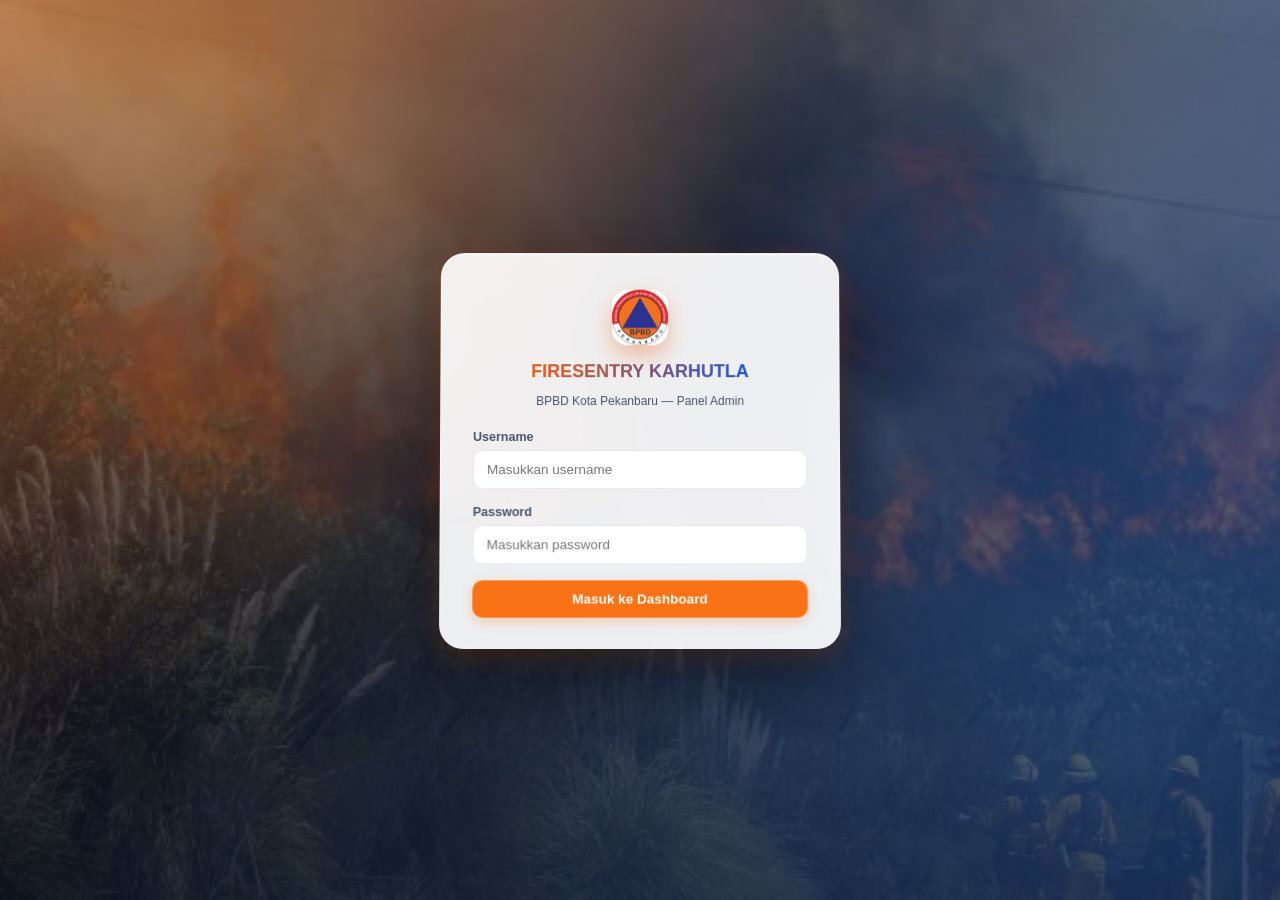
<file: index.html>
<!DOCTYPE html>
<html lang="id">
<head>
<meta charset="UTF-8">
<meta name="viewport" content="width=device-width, initial-scale=1.0">
<title>Login Admin — FireSentry Karhutla BPBD Kota Pekanbaru</title>
<link rel="stylesheet" href="assets/css/style.css">
</head>
<body>
  <div class="login-shell">
    <div class="login-card">
      <div class="login-brand">
        <div class="brand-mark"><img src="assets/img/logo-bpbd.png" alt="Logo BPBD Kota Pekanbaru" class="brand-logo-img"></div>
        <h1>FIRESENTRY KARHUTLA</h1>
        <p>BPBD Kota Pekanbaru — Panel Admin</p>
      </div>

      <div class="login-error" id="login-error">Username atau password salah. Silakan coba lagi.</div>

      <form id="login-form">
        <div class="field">
          <label for="username">Username</label>
          <input type="text" id="username" placeholder="Masukkan username" autocomplete="username" required>
        </div>
        <div class="field">
          <label for="password">Password</label>
          <input type="password" id="password" placeholder="Masukkan password" autocomplete="current-password" required>
        </div>
        <button type="submit" class="btn btn-primary btn-block">Masuk ke Dashboard</button>
      </form>
    </div>
  </div>

  <script src="assets/js/components.js"></script>
  <script>
    // Jika sudah login, langsung arahkan sesuai level akses
    if (ewsIsLoggedIn()) {
      window.location.href = ewsLevelAkses() === "laporan" ? "laporan.html" : "dashboard.html";
    }

    const DEMO_USERS = [
      { username: "admin1", password: "admin1bpbd2026", nama: "Admin 1", role: "Admin Besar / Admin BPBD (Akses Penuh)", levelAkses: "penuh" },
      { username: "admin2", password: "admin2bpbd2026", nama: "Admin 2", role: "Petugas Lapangan (Akses Laporan)", levelAkses: "laporan" }
    ];

    document.getElementById("login-form").addEventListener("submit", function(e){
      e.preventDefault();
      const username = document.getElementById("username").value.trim();
      const password = document.getElementById("password").value;
      const errorBox = document.getElementById("login-error");

      const found = DEMO_USERS.find(u => u.username === username && u.password === password);
      if (found) {
        localStorage.setItem("ews_karhutla_auth", JSON.stringify({
          loggedIn: true, username: found.username, nama: found.nama, role: found.role,
          levelAkses: found.levelAkses, loginAt: new Date().toISOString()
        }));
        window.location.href = found.levelAkses === "laporan" ? "laporan.html" : "dashboard.html";
      } else {
        errorBox.style.display = "block";
      }
    });
  </script>
</body>
</html>
</file>
<file: assets/css/style.css>
/* =========================================================
   EWS KARHUTLA — BPBD KOTA PEKANBARU
   Design tokens & base layout
   ========================================================= */
:root{
  --navy-900:#0b1220;
  --navy-800:#0f1a30;
  --navy-700:#16223c;
  --navy-600:#1e2c4a;
  --navy-border:#22304d;

  --orange-600:#ea580c;
  --orange-500:#f97316;
  --orange-400:#fb923c;
  --red-600:#dc2626;
  --red-500:#ef4444;
  --amber-500:#f59e0b;
  --green-500:#22c55e;
  --blue-500:#3b82f6;

  --bg:#f2f4f8;
  --card:#ffffff;
  --border:#e6e9f0;
  --text-900:#0f172a;
  --text-600:#475569;
  --text-400:#94a3b8;

  --radius-lg:16px;
  --radius-md:12px;
  --radius-sm:8px;
  --shadow-card:0 1px 2px rgba(15,23,42,.04), 0 1px 8px rgba(15,23,42,.04);
  --sidebar-w:272px;
}

*,*::before,*::after{box-sizing:border-box;}
html,body{height:100%;}
body{
  margin:0;
  font-family:"Inter",-apple-system,BlinkMacSystemFont,"Segoe UI",Roboto,sans-serif;
  background:var(--bg);
  color:var(--text-900);
  -webkit-font-smoothing:antialiased;
}
a{color:inherit;text-decoration:none;}
ul{list-style:none;margin:0;padding:0;}
button{font-family:inherit;cursor:pointer;}
img{max-width:100%;display:block;}

/* ---------- App shell ---------- */
.app-shell{display:flex;min-height:100vh;position:relative;z-index:0;isolation:isolate;}

/* Latar belakang foto karhutla + gradasi oranye-biru, sedikit bergerak (efek Ken Burns) */
.app-shell::before{
  content:"";
  position:fixed;inset:0;
  z-index:-2;
  background:url("../img/karhutla-app-bg.jpg") center/cover no-repeat;
  filter:saturate(1.1) brightness(.85);
  animation:app-bg-pan 22s ease-in-out infinite alternate;
  will-change:transform;
}
.app-shell::after{
  content:"";
  position:fixed;inset:0;
  z-index:-1;
  background:
    linear-gradient(135deg, rgba(234,88,12,.55) 0%, rgba(15,23,42,.72) 45%, rgba(37,99,235,.55) 100%),
    radial-gradient(circle at 85% 15%, rgba(96,165,250,.35), transparent 55%),
    radial-gradient(circle at 10% 90%, rgba(251,146,60,.35), transparent 55%);
  mix-blend-mode:normal;
}
@keyframes app-bg-pan{
  0%{transform:scale(1.06) translate(0,0);}
  100%{transform:scale(1.16) translate(-1.5%,-1.5%);}
}
@media (prefers-reduced-motion:reduce){
  .app-shell::before{animation:none;}
}

/* ---------- Sidebar ---------- */
.sidebar{
  width:var(--sidebar-w);
  flex-shrink:0;
  background:linear-gradient(180deg,var(--navy-900) 0%,#0a0f1d 100%);
  color:#cbd5e1;
  display:flex;
  flex-direction:column;
  position:fixed;
  top:0;left:0;bottom:0;
  overflow-y:auto;
  z-index:40;
}
.sidebar-brand{
  display:flex;align-items:center;gap:12px;
  padding:22px 20px 18px;
  border-bottom:1px solid var(--navy-border);
}
.brand-mark{
  width:42px;height:42px;border-radius:12px;
  background:#fff;
  display:flex;align-items:center;justify-content:center;
  font-size:20px;flex-shrink:0;overflow:hidden;
  box-shadow:0 4px 14px rgba(234,88,12,.35);
}
.brand-logo-img{width:100%;height:100%;object-fit:contain;display:block;}
.brand-text .brand-title{font-weight:800;font-size:15px;color:#fff;letter-spacing:.2px;line-height:1.2;}
.brand-text .brand-sub{font-size:10.5px;color:#8291ac;letter-spacing:.4px;margin-top:2px;}

.nav-group{padding:18px 14px 6px;}
.nav-label{
  font-size:10.5px;font-weight:700;letter-spacing:.8px;
  color:#5b6a89;padding:0 10px 8px;
}
.nav-list{display:flex;flex-direction:column;gap:2px;}
.nav-item{
  display:flex;align-items:center;gap:12px;
  padding:10px 12px;border-radius:10px;
  font-size:13.5px;font-weight:500;color:#aab4c8;
  transition:background .15s ease,color .15s ease;
}
.nav-item .nav-icon{width:18px;text-align:center;font-size:15px;flex-shrink:0;}
.nav-item:hover{background:var(--navy-700);color:#fff;}
.nav-item.active{
  background:var(--navy-600);
  color:#fff;
  box-shadow:inset 3px 0 0 var(--orange-500);
}
.nav-item.active .nav-icon{color:var(--orange-400);}

.sidebar-footer{
  margin-top:auto;padding:16px;border-top:1px solid var(--navy-border);
}
.user-chip{
  display:flex;align-items:center;gap:10px;
  background:var(--navy-700);border-radius:12px;padding:10px 12px;
}
.user-avatar{
  width:34px;height:34px;border-radius:50%;
  background:linear-gradient(135deg,var(--orange-500),var(--red-600));
  display:flex;align-items:center;justify-content:center;color:#fff;font-weight:700;font-size:13px;flex-shrink:0;
}
.user-meta .user-name{font-size:12.5px;font-weight:600;color:#fff;}
.user-meta .user-role{font-size:10.5px;color:#8291ac;}
.logout-btn{
  margin-top:10px;width:100%;background:transparent;border:1px solid var(--navy-border);
  color:#aab4c8;padding:8px;border-radius:10px;font-size:12px;font-weight:600;
  display:flex;align-items:center;justify-content:center;gap:6px;
}
.logout-btn:hover{background:var(--red-600);border-color:var(--red-600);color:#fff;}

/* ---------- Main content ---------- */
.main{
  margin-left:var(--sidebar-w);
  flex:1;min-width:0;
  padding:26px 32px 60px;
}
.topbar{
  display:flex;align-items:flex-start;justify-content:space-between;
  gap:16px;margin-bottom:22px;flex-wrap:wrap;
  background:rgba(255,255,255,.82);
  backdrop-filter:blur(10px) saturate(160%);
  -webkit-backdrop-filter:blur(10px) saturate(160%);
  border:1px solid rgba(255,255,255,.6);
  border-radius:var(--radius-lg);
  padding:16px 20px;
  box-shadow:0 8px 26px rgba(15,23,42,.12);
}
.page-title{font-size:24px;font-weight:800;margin:0 0 4px;color:var(--text-900);}
.page-sub{font-size:13.5px;color:var(--text-600);margin:0;}
.topbar-actions{display:flex;align-items:center;gap:16px;}
.status-live{display:flex;align-items:center;gap:6px;font-size:13px;font-weight:600;color:#16a34a;}
.status-dot{width:8px;height:8px;border-radius:50%;background:#22c55e;box-shadow:0 0 0 4px rgba(34,197,94,.18);}
.bell-btn{
  width:38px;height:38px;border-radius:10px;background:#fff;border:1px solid var(--border);
  display:flex;align-items:center;justify-content:center;box-shadow:var(--shadow-card);position:relative;
}
.bell-btn .dot{position:absolute;top:7px;right:8px;width:7px;height:7px;border-radius:50%;background:var(--orange-500);}

/* ---------- Alert banner ---------- */
.alert-banner{
  background:linear-gradient(90deg,#fff5ec,#fff9f2);
  border:1px solid #fbd7ae;border-left:4px solid var(--orange-500);
  border-radius:var(--radius-md);
  padding:16px 20px;margin-bottom:22px;
  display:flex;align-items:center;justify-content:space-between;gap:16px;flex-wrap:wrap;
}
.alert-banner.risk-high{border-left-color:var(--red-600);}
.alert-banner.risk-medium{border-left-color:var(--amber-500);}
.alert-banner.risk-low{border-left-color:var(--green-500);}
.alert-title{display:flex;align-items:center;gap:10px;font-weight:800;color:var(--orange-600);font-size:15px;margin-bottom:4px;}
.alert-banner.risk-high .alert-title{color:var(--red-600);}
.alert-banner.risk-medium .alert-title{color:var(--amber-500);}
.alert-banner.risk-low .alert-title{color:var(--green-500);}
.alert-desc{font-size:13px;color:var(--text-600);margin:0;}
.alert-time{font-size:12px;font-weight:700;color:var(--orange-600);white-space:nowrap;}

/* ---------- Card grid / stat cards ---------- */
.grid{display:grid;gap:18px;}
.grid > *{min-width:0;}
.grid-4{grid-template-columns:repeat(4,1fr);}
.grid-2{grid-template-columns:2fr 1fr;}
.grid-3{grid-template-columns:repeat(3,1fr);}
@media (max-width:1180px){.grid-4{grid-template-columns:repeat(2,1fr);} .grid-2{grid-template-columns:1fr;} .grid-3{grid-template-columns:repeat(2,1fr);}}
@media (max-width:640px){.grid-4,.grid-3{grid-template-columns:1fr;}}

.card{
  background:linear-gradient(135deg, rgba(255,247,237,.97) 0%, rgba(255,255,255,.98) 42%, rgba(239,246,255,.97) 72%, rgba(219,234,254,.95) 100%);
  border:1px solid rgba(255,255,255,.75);
  border-radius:var(--radius-lg);
  padding:20px;
  box-shadow:0 10px 28px rgba(15,23,42,.12), 0 3px 10px rgba(234,88,12,.08), inset 0 1px 0 rgba(255,255,255,.7);
}
.stat-card{display:flex;flex-direction:column;gap:10px;}
.stat-top{display:flex;align-items:flex-start;justify-content:space-between;}
.stat-label{font-size:13px;color:var(--text-600);font-weight:500;}
.stat-icon{
  width:40px;height:40px;border-radius:10px;display:flex;align-items:center;justify-content:center;
  font-size:18px;background:#fef2ea;flex-shrink:0;
}
.stat-value{font-size:28px;font-weight:800;color:var(--text-900);}
.stat-value .unit{font-size:14px;font-weight:600;color:var(--text-400);margin-left:2px;}
.stat-delta{font-size:12px;font-weight:700;display:inline-flex;align-items:center;gap:4px;}
.stat-delta.up{color:#16a34a;}
.stat-delta.down{color:var(--red-600);}
.stat-delta.warn{color:var(--orange-600);}
.stat-delta.info{color:var(--text-400);font-weight:600;}

/* ---------- Section card header ---------- */
.card-head{display:flex;align-items:center;justify-content:space-between;margin-bottom:16px;flex-wrap:wrap;gap:10px;}
.card-head-left{display:flex;align-items:center;gap:10px;}
.card-head h3{font-size:15.5px;font-weight:800;margin:0;}
.card-head .tag{font-size:12px;color:var(--text-400);font-weight:500;}
.select-chip{
  border:1px solid var(--border);background:#fff;border-radius:10px;padding:7px 12px;
  font-size:12.5px;font-weight:600;color:var(--text-600);display:flex;align-items:center;gap:6px;
}

/* ---------- Tab bar (dipakai untuk menggabungkan beberapa sub-data dalam satu halaman,
   mis. Monitoring Karhutla: Monitoring Wilayah + Data Cuaca + Data Hotspot) ---------- */
.ews-tabbar{
  display:flex;gap:4px;flex-wrap:wrap;
  border-bottom:1px solid var(--border);
  margin:0 0 18px;padding:0 2px;
}
.ews-tab{
  appearance:none;background:none;border:none;cursor:pointer;
  font-family:inherit;font-size:13.5px;font-weight:700;color:var(--text-400);
  padding:11px 6px;margin-bottom:-1px;
  border-bottom:2.5px solid transparent;
  display:inline-flex;align-items:center;gap:7px;
  transition:color .15s ease, border-color .15s ease;
}
.ews-tab:hover{color:var(--text-600);}
.ews-tab.active{color:var(--orange-600);border-bottom-color:var(--orange-500);}
.ews-tab .ews-tab-count{
  background:#eef1f7;color:var(--text-600);border-radius:999px;
  font-size:10.5px;font-weight:800;padding:2px 7px;
}
.ews-tab.active .ews-tab-count{background:#ffedd5;color:var(--orange-600);}
.ews-tab-panel{display:none;}
.ews-tab-panel.active{display:block;animation:ews-fade-in .18s ease;}
@keyframes ews-fade-in{from{opacity:0;transform:translateY(3px);}to{opacity:1;transform:translateY(0);}}
@media (max-width:640px){
  .ews-tabbar{overflow-x:auto;flex-wrap:nowrap;-webkit-overflow-scrolling:touch;}
  .ews-tab{white-space:nowrap;}
}

/* ---------- Legend ---------- */
.legend{display:flex;gap:18px;flex-wrap:wrap;font-size:12.5px;color:var(--text-600);}
.legend-item{display:flex;align-items:center;gap:6px;}
.legend-dot{width:10px;height:10px;border-radius:3px;}

/* ---------- Donut / risk status ---------- */
.risk-wrap{display:flex;flex-direction:column;align-items:center;gap:16px;}
.risk-legend{display:flex;justify-content:space-between;width:100%;font-size:12.5px;}
.risk-legend .item{text-align:center;flex:1;}
.risk-legend .dot{width:9px;height:9px;border-radius:50%;display:inline-block;margin-right:5px;}
.risk-legend .num{display:block;font-weight:800;color:var(--text-900);margin-top:2px;}

/* ---------- Table ---------- */
.table-wrap{overflow-x:auto;}
table.data-table{width:100%;border-collapse:collapse;font-size:13px;}
table.data-table th{
  text-align:left;font-size:11.5px;text-transform:uppercase;letter-spacing:.4px;
  color:var(--text-400);font-weight:700;padding:10px 12px;border-bottom:1px solid var(--border);white-space:nowrap;
}
table.data-table td{padding:12px;border-bottom:1px solid var(--border);color:var(--text-900);white-space:nowrap;}
table.data-table tr:last-child td{border-bottom:none;}
table.data-table tbody tr:hover{background:#fafbfe;}
table.data-table tbody tr.ews-row-clickable{cursor:pointer;}
table.data-table tbody tr.ews-row-clickable:hover{background:#fff7ed;}

.badge{display:inline-flex;align-items:center;gap:5px;padding:4px 10px;border-radius:999px;font-size:11.5px;font-weight:700;}
.badge-high{background:#fee2e2;color:var(--red-600);}
.badge-medium{background:#ffedd5;color:var(--orange-600);}
.badge-low{background:#dcfce7;color:#16a34a;}
.badge-neutral{background:#eef1f7;color:var(--text-600);}

/* ---------- Buttons ---------- */
.btn{
  display:inline-flex;align-items:center;justify-content:center;gap:8px;
  padding:10px 16px;border-radius:10px;font-size:13.5px;font-weight:700;border:1px solid transparent;
}
.btn-primary{background:var(--orange-500);color:#fff;box-shadow:0 4px 12px rgba(249,115,22,.28);}
.btn-primary:hover{background:var(--orange-600);}
.btn-outline{background:#fff;border-color:var(--border);color:var(--text-900);}
.btn-outline:hover{border-color:var(--orange-500);color:var(--orange-600);}
.btn-block{width:100%;}
.btn-sm{padding:7px 12px;font-size:12.5px;}

/* ---------- Forms ---------- */
.field{margin-bottom:16px;}
.field label{display:block;font-size:12.5px;font-weight:700;color:var(--text-600);margin-bottom:6px;}
.field input,.field select,.field textarea{
  width:100%;padding:11px 13px;border:1px solid var(--border);border-radius:10px;
  font-size:13.5px;font-family:inherit;color:var(--text-900);background:#fff;
}
.field input:focus,.field select:focus,.field textarea:focus{outline:none;border-color:var(--orange-500);box-shadow:0 0 0 3px rgba(249,115,22,.12);}

/* ---------- Map ---------- */
#map-canvas{width:100%;height:520px;border-radius:var(--radius-md);z-index:1;}
.label-kecamatan{
  background:transparent;border:none;box-shadow:none;
  font-weight:800;font-size:11.5px;color:#1e2c4a;
  text-shadow:-1px -1px 0 #fff,1px -1px 0 #fff,-1px 1px 0 #fff,1px 1px 0 #fff, 0 0 4px #fff;
}
.label-kecamatan::before{display:none;}

/* ---------- Login page ---------- */
.login-shell{
  min-height:100vh;display:flex;align-items:center;justify-content:center;
  position:relative;
  padding:20px;
  overflow:hidden;
  background:
    linear-gradient(135deg, rgba(234,88,12,.55) 0%, rgba(15,23,42,.55) 42%, rgba(37,99,235,.55) 100%),
    url("../img/karhutla-bg.jpg") center/cover no-repeat fixed;
}
.login-shell::before{
  content:"";
  position:absolute;inset:0;
  background:
    radial-gradient(circle at 15% 12%, rgba(251,146,60,.55), transparent 45%),
    radial-gradient(circle at 88% 84%, rgba(59,130,246,.5), transparent 50%),
    radial-gradient(circle at 50% 100%, rgba(255,255,255,.12), transparent 55%);
  mix-blend-mode:screen;
  pointer-events:none;
}
.login-shell::after{
  content:"";
  position:absolute;inset:0;
  background:linear-gradient(180deg, rgba(11,18,32,.15), rgba(11,18,32,.65));
  pointer-events:none;
}
.login-card{
  position:relative;z-index:1;
  width:100%;max-width:400px;
  background:rgba(255,255,255,.92);
  backdrop-filter:blur(18px) saturate(160%);
  -webkit-backdrop-filter:blur(18px) saturate(160%);
  border-radius:24px;padding:36px 32px 30px;
  border:1px solid rgba(255,255,255,.55);
  box-shadow:
    0 30px 70px rgba(0,0,0,.45),
    0 8px 24px rgba(234,88,12,.25),
    inset 0 1px 0 rgba(255,255,255,.8);
  transform:perspective(1000px) rotateX(1.5deg);
}
.login-brand{display:flex;flex-direction:column;align-items:center;gap:10px;margin-bottom:22px;}
.login-brand .brand-mark{width:56px;height:56px;font-size:26px;border-radius:16px;box-shadow:0 10px 22px rgba(234,88,12,.35);}
.login-brand h1{font-size:18px;font-weight:800;margin:6px 0 0;background:linear-gradient(90deg,var(--orange-600),#1d4ed8);-webkit-background-clip:text;background-clip:text;color:transparent;}
.login-brand p{font-size:12px;color:var(--text-600);margin:2px 0 0;}
.login-error{
  background:#fee2e2;color:var(--red-600);border:1px solid #fecaca;border-radius:10px;
  padding:10px 12px;font-size:12.5px;font-weight:600;margin-bottom:14px;display:none;
}

/* ---------- Misc ---------- */
.chip-info{
  display:flex;align-items:center;gap:10px;background:#fff7ed;border:1px solid #fed7aa;
  border-radius:10px;padding:10px 14px;font-size:12.5px;color:#9a3412;margin-top:14px;
}
.two-col{display:grid;grid-template-columns:1.4fr 1fr;gap:18px;}
.two-col > *{min-width:0;}
@media (max-width:1180px){.two-col{grid-template-columns:1fr;}}
.source-note{font-size:11px;color:var(--text-400);margin-top:10px;}
.chart-hint{font-size:11.5px;color:var(--text-400);margin-top:10px;margin-bottom:0;}

.mobile-topbar{display:none;}
@media (max-width:960px){
  .sidebar{transform:translateX(-100%);transition:transform .2s ease;}
  .sidebar.open{transform:translateX(0);}
  .main{margin-left:0;padding:18px;}
  .mobile-topbar{display:flex;align-items:center;justify-content:space-between;margin-bottom:14px;}
  .mobile-topbar button{background:var(--navy-900);color:#fff;border:none;border-radius:10px;padding:9px 12px;font-size:16px;}
  .grid-4{grid-template-columns:1fr 1fr;}
}

/* Kartu kualitas udara — tambahan ringan, tidak mengubah gaya kartu lain. */
.aqi-card{gap:9px;}
.aqi-main-row{display:flex;align-items:center;justify-content:space-between;}
.aqi-card .stat-icon{width:54px;height:54px;background:transparent;overflow:visible;}
.aqi-card .stat-icon img{width:52px;height:52px;display:block;object-fit:contain;}
.aqi-pollutant{display:flex;align-items:center;justify-content:space-between;gap:12px;padding:9px 0 10px;border-top:1px solid rgba(148,163,184,.22);font-size:12.5px;color:var(--text-600);}
.aqi-pollutant strong{color:var(--text-900);font-weight:700;}
.aqi-weather-row{display:flex;align-items:center;justify-content:space-between;gap:8px;margin:0 -20px -20px;padding:11px 20px;background:rgba(255,255,255,.72);border-radius:0 0 var(--radius-lg) var(--radius-lg);font-size:12px;color:var(--text-600);}
.aqi-weather-row strong{font-size:12.5px;color:var(--text-900);}
@media(max-width:640px){.aqi-pollutant{font-size:11.5px}.aqi-weather-row{font-size:11px}}
</file>
